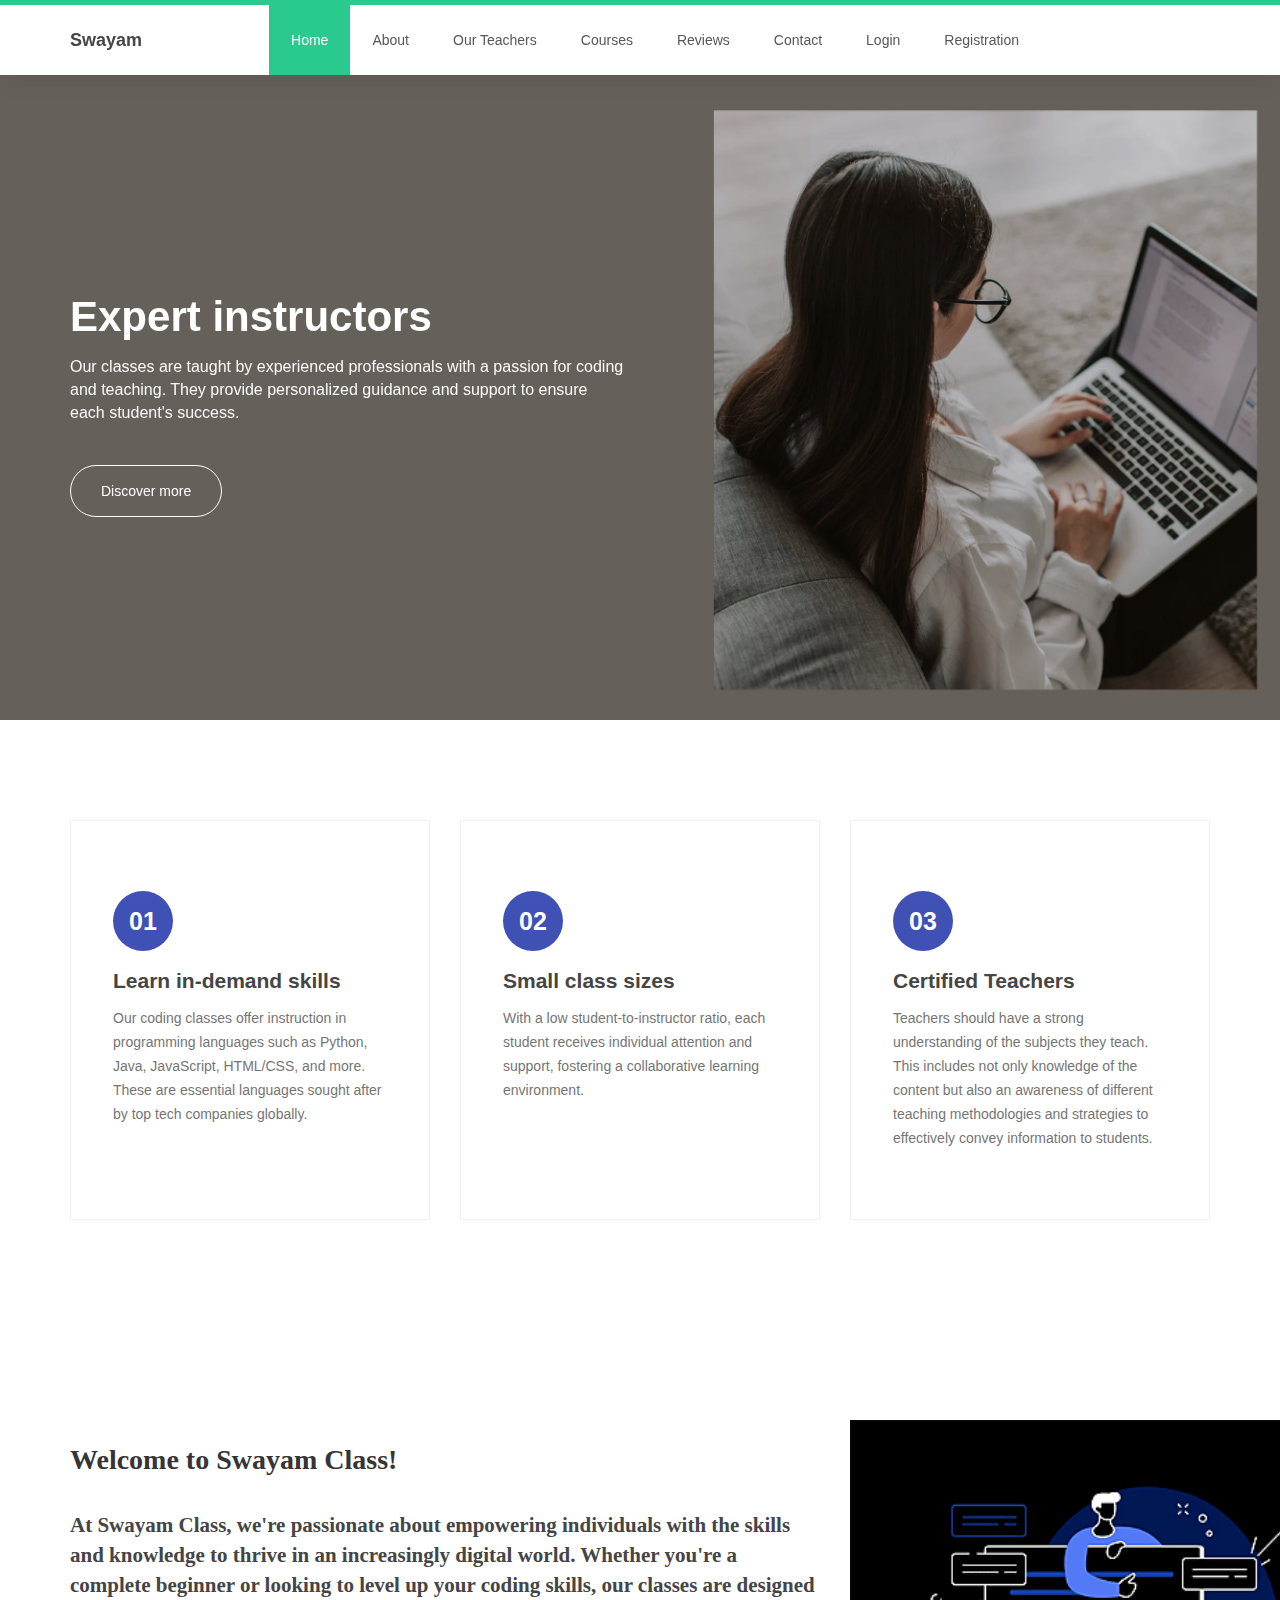
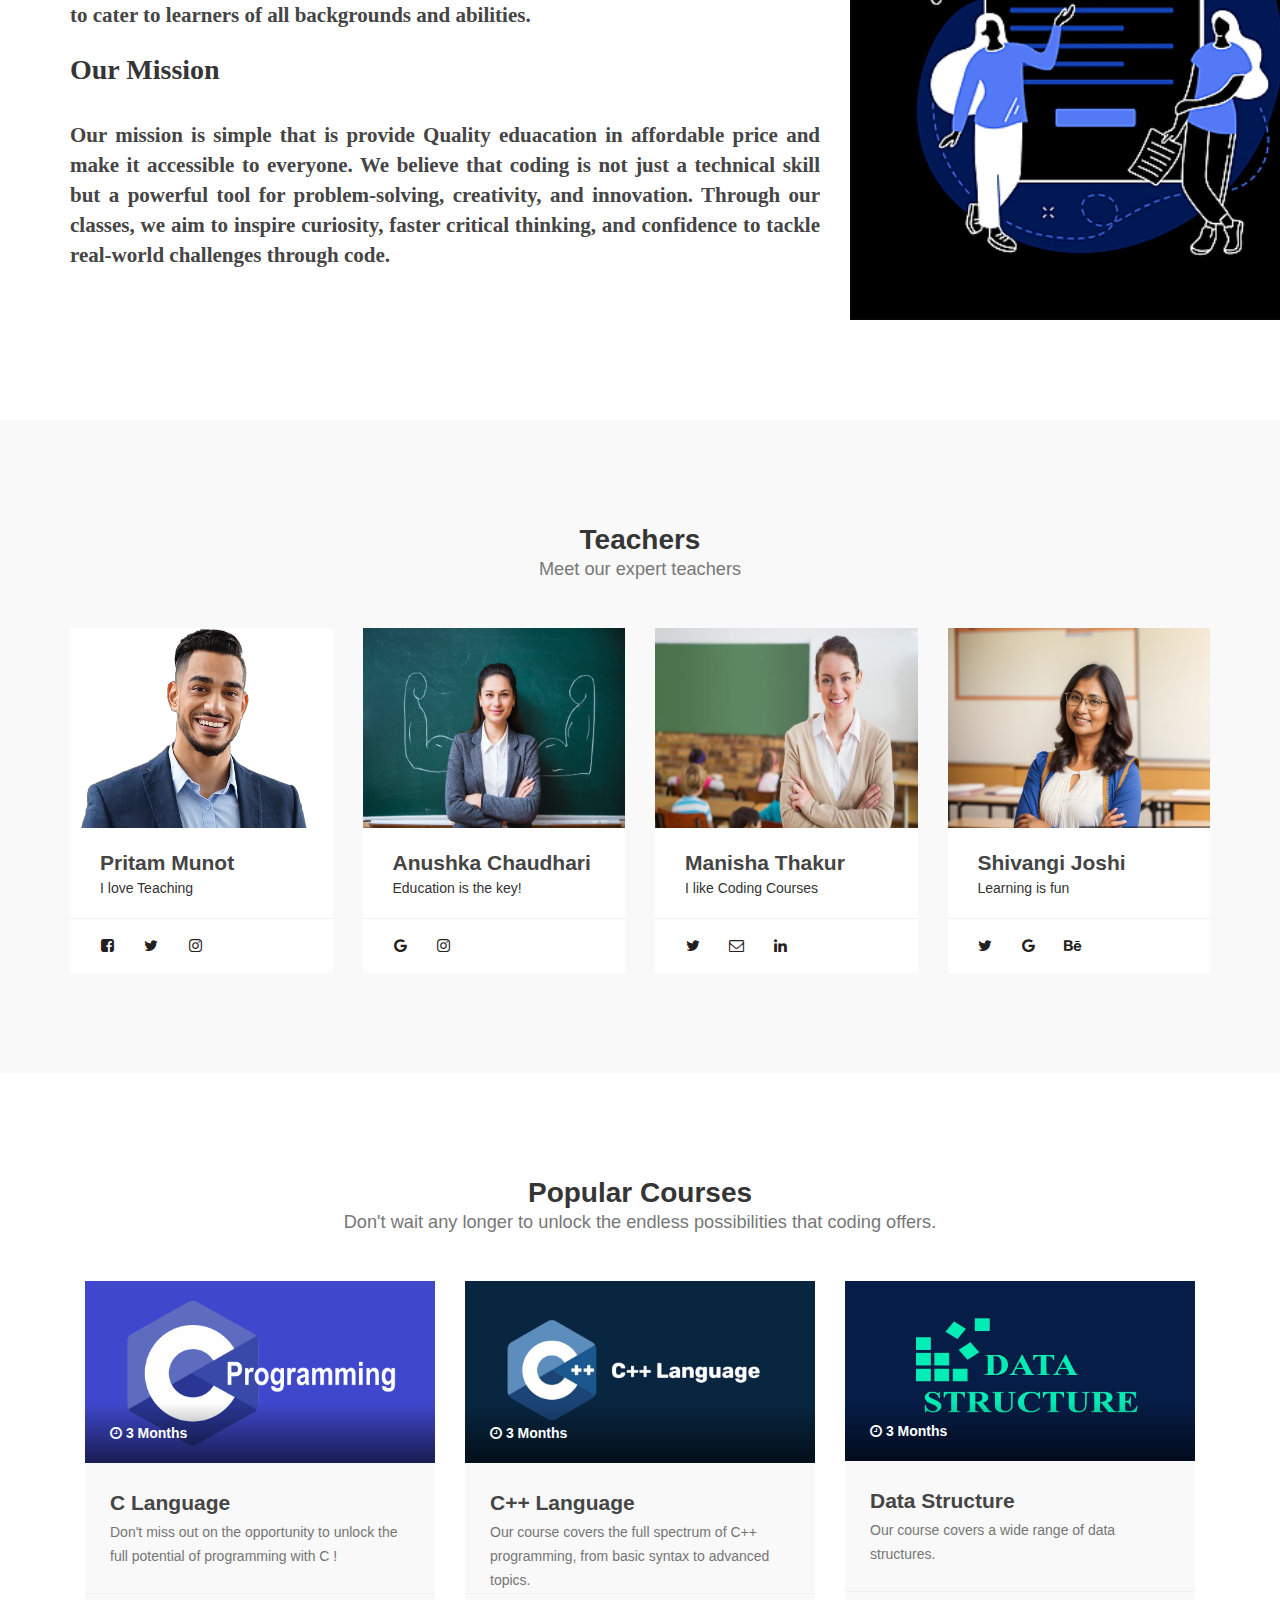
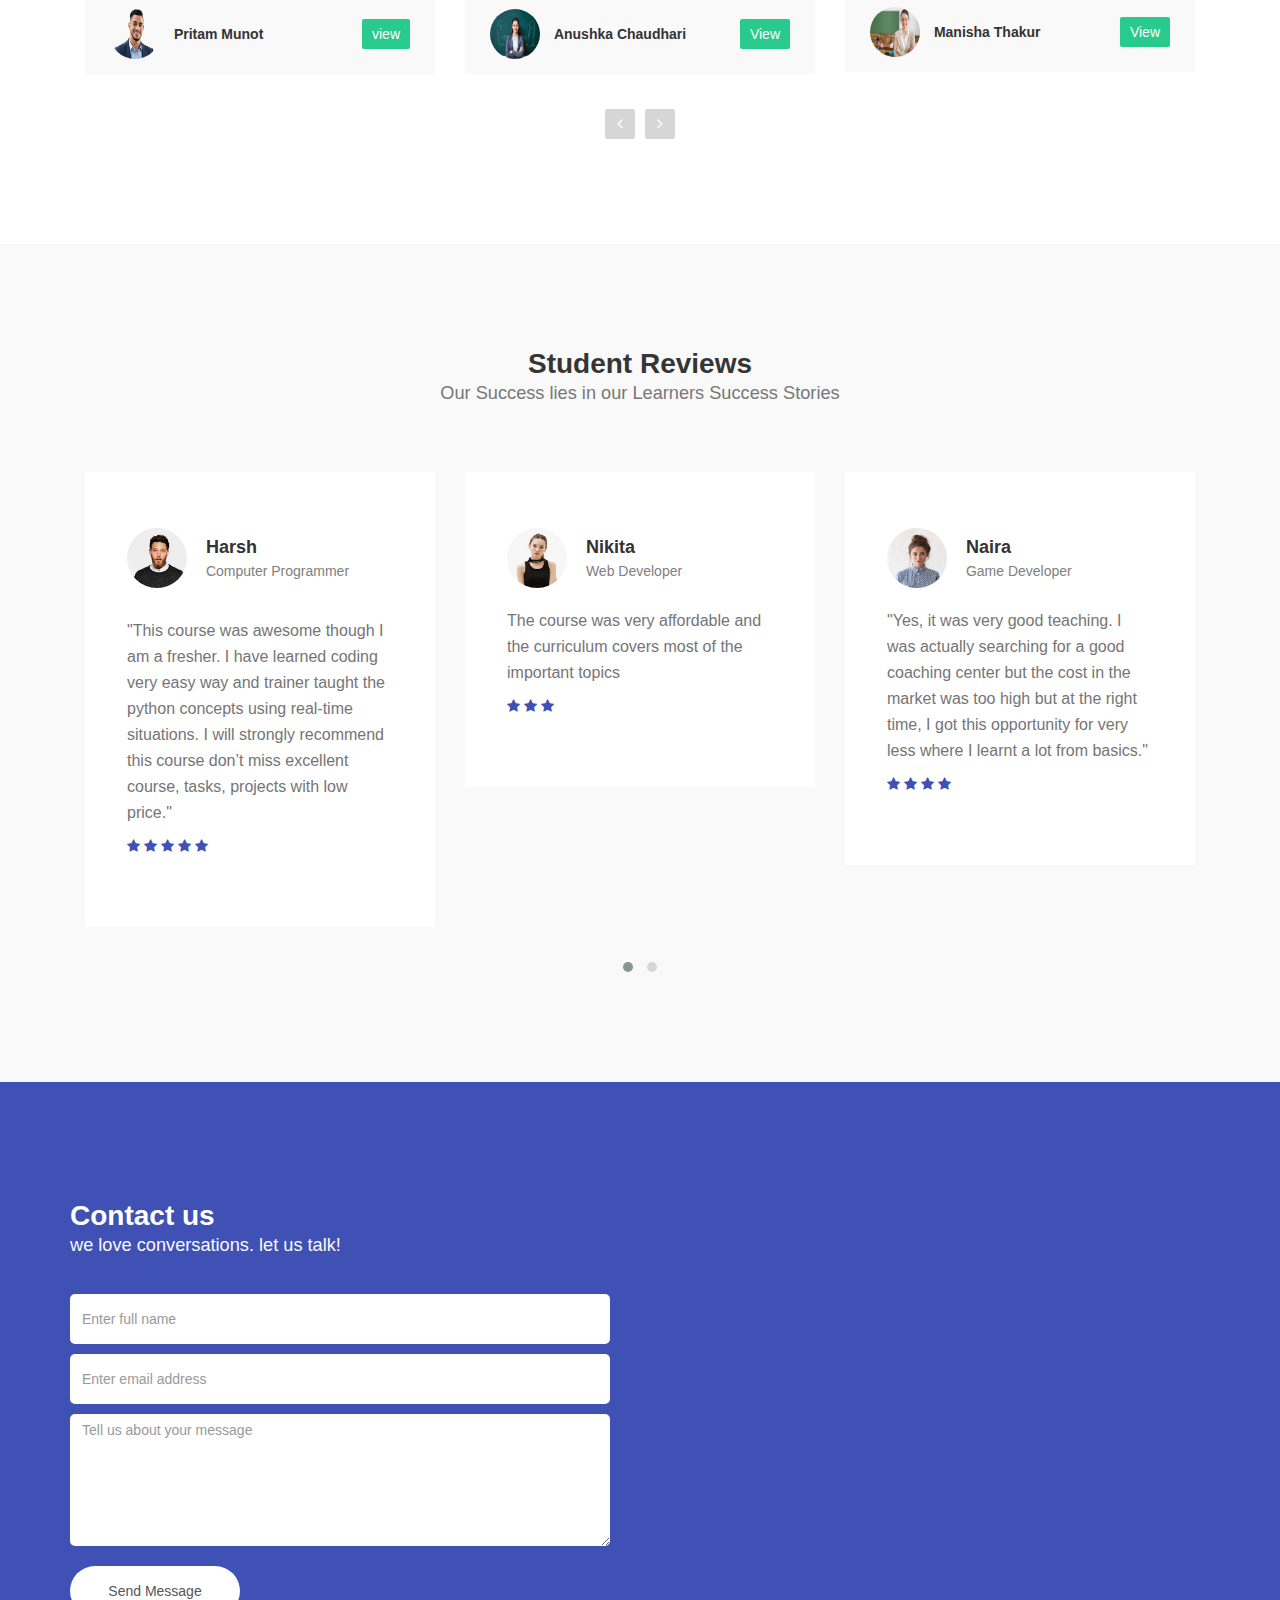
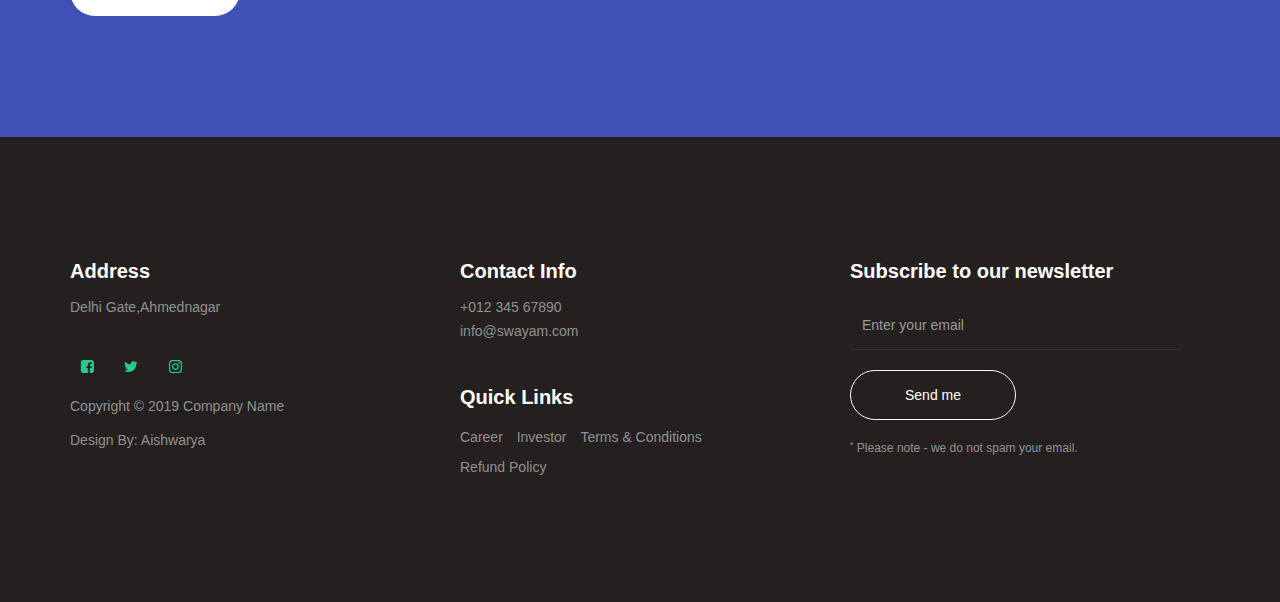
<file: ClassProject/index.html>
<!DOCTYPE html>
<html lang="en">
<head>

     <title>Swayam Class</title>
     <meta charset="UTF-8">
     <meta http-equiv="X-UA-Compatible" content="IE=Edge">
     <meta name="description" content="">
     <meta name="keywords" content="">
     <meta name="author" content="">
     <meta name="viewport" content="width=device-width, initial-scale=1, maximum-scale=1">

     <link rel="stylesheet" href="css/bootstrap.min.css">
     <link rel="stylesheet" href="css/font-awesome.min.css">
     <link rel="stylesheet" href="css/owl.carousel.css">
     <link rel="stylesheet" href="css/owl.theme.default.min.css">

     <!-- MAIN CSS -->
     <link rel="stylesheet" href="css/index-style.css">

</head>
<body id="top" data-spy="scroll" data-target=".navbar-collapse" data-offset="50">

     <!-- PRE LOADER -->
     <section class="preloader">
          <div class="spinner">

               <span class="spinner-rotate"></span>
               
          </div>
     </section>


     <!-- MENU -->
     <section class="navbar custom-navbar navbar-fixed-top" role="navigation">
          <div class="container">

               <div class="navbar-header">
                    <button class="navbar-toggle" data-toggle="collapse" data-target=".navbar-collapse">
                         <span class="icon icon-bar"></span>
                         <span class="icon icon-bar"></span>
                         <span class="icon icon-bar"></span>
                    </button>

                    <!-- lOGO TEXT HERE -->
                    <a href="#" class="navbar-brand">Swayam</a>
               </div>

               <!-- MENU LINKS -->
               <div class="collapse navbar-collapse">
                    <ul class="nav navbar-nav navbar-nav-first">
                         <li><a href="#top" class="smoothScroll">Home</a></li>
                         <li><a href="#about" class="smoothScroll">About</a></li>
                         <li><a href="#team" class="smoothScroll">Our Teachers</a></li>
                         <li><a href="#courses" class="smoothScroll">Courses</a></li>
                         <li><a href="#testimonial" class="smoothScroll">Reviews</a></li>
                         <li><a href="#contact" class="smoothScroll">Contact</a></li>
                         <li><a href="Login.jsp">Login</a></li>
                         <li><a href="Reg.jsp">Registration</a></li>
                        <!-- <li><a href="Registration.jsp" class="smoothScroll">Register</a></li>-->
                    </ul>

                   <!-- <ul class="nav navbar-nav navbar-right">
                         <li><a href="#"><i class="fa fa-phone"></i> +65 2244 1100</a></li>
                    </ul> -->
               </div>

          </div>
     </section>


     <!-- HOME -->
     <section id="home">
          <div class="row">

                    <div class="owl-carousel owl-theme home-slider">
                         <div class="item item-first">
                              <div class="caption">
                                   <div class="container">
                                        <div class="col-md-6 col-sm-12">
                                             <h1>Expert instructors</h1>
                                             <h3>Our classes are taught by experienced professionals with a passion for coding and teaching. They provide personalized guidance and support to ensure each student's success.</h3>
                                             <a href="#feature" class="section-btn btn btn-default smoothScroll">Discover more</a>
                                        </div>
                                   </div>
                              </div>
                         </div>

                         <div class="item item-second">
                              <div class="caption">
                                   <div class="container">
                                        <div class="col-md-6 col-sm-12">
                                             <h1>Start your coding journey today</h1>
                                             <h3> Don't wait any longer to unlock the endless possibilities that coding offers. Join our coding classes and embark on a rewarding journey towards a brighter future in technology.</h3>
                                             <a href="#courses" class="section-btn btn btn-default smoothScroll">Take a course</a>
                                        </div>
                                   </div>
                              </div>
                         </div>

                         <div class="item item-third">
                              <div class="caption">
                                   <div class="container">
                                        <div class="col-md-6 col-sm-12">
                                            <h1> Affordable tuition</h1>
                                            <h3>Quality education shouldn't break the bank. Our coding classes offer competitive tuition rates and flexible payment options to make learning accessible to all.</h3>
                                             <a href="#contact" class="section-btn btn btn-default smoothScroll">Let's chat</a>
                                        </div>
                                   </div>
                              </div>
                         </div>
                    </div>
          </div>
     </section>


     <!-- FEATURE -->
     <section id="feature">
          <div class="container">
               <div class="row">

                    <div class="col-md-4 col-sm-4">
                         <div class="feature-thumb" style="height: 400px;">
                              <span>01</span>
                              <h3>Learn in-demand skills</h3>
                              <p> Our coding classes offer instruction in programming languages such as Python, Java, JavaScript, HTML/CSS, and more. These are essential languages sought after by top tech companies globally.</p>
                         </div>
                    </div>

                    <div class="col-md-4 col-sm-4">
                         <div class="feature-thumb" style="height: 400px;">
                              <span>02</span>
                              <h3>Small class sizes</h3>
                              <p>With a low student-to-instructor ratio, each student receives individual attention and support, fostering a collaborative learning environment.</p>
                         </div>
                    </div>

                    <div class="col-md-4 col-sm-4">
                         <div class="feature-thumb" style="height: 400px;">
                              <span>03</span>
                              <h3>Certified Teachers</h3>
                              <p>Teachers should have a strong understanding of the subjects they teach. This includes not only knowledge of the content but also an awareness of different teaching methodologies and strategies to effectively convey information to students.</p>
                         </div>
                    </div>

               </div>
          </div>
     </section>

<!--ABOUT-->
  <section id="about">
          <div class="container">
               <div class="row">

                    <div class="col-md-8">
                         <div class="about-info">
                             <h2 style="font-family: cambria">Welcome to Swayam Class!</h2>
                              <h3 style="font-family: cambria">At Swayam Class, we're passionate about empowering individuals with the skills and knowledge to thrive in an increasingly digital world. Whether you're a complete beginner or looking to level up your coding skills, our classes are designed to cater to learners of all backgrounds and abilities.</h3>
                              <h2 style="font-family: cambria">Our Mission</h2>
                              <h3 style="font-family: cambria" align = "jUSTIFY">Our mission is simple that is provide Quality eduacation in affordable price and make it accessible to everyone. We believe that coding is not just a technical skill but a powerful tool for problem-solving, creativity, and innovation. Through our classes, we aim to inspire curiosity, faster critical thinking, and confidence to tackle real-world challenges through code.</h3>
                         </div>
                    </div>
                    <div class="col-md-4 col-sm-4">
                            <img src="images/About.png" width="500">
                    </div>
               </div>
          </div>
     </section>
   


     <!-- TEAM -->
     <section id="team">
          <div class="container">
               <div class="row">

                    <div class="col-md-12 col-sm-12">
                         <div class="section-title">
                              <h2>Teachers <small>Meet our expert teachers</small></h2>
                         </div>
                    </div>

                    <div class="col-md-3 col-sm-6">
                         <div class="team-thumb">
                              <div class="team-image">
                                   <img src="images/teacher-image1.png" class="img-responsive" alt="" style="height: 200px;">
                              </div>
                              <div class="team-info">
                                   <h3>Pritam Munot</h3>
                                   <span>I love Teaching</span>
                              </div>
                              <ul class="social-icon">
                                   <li><a href="#" class="fa fa-facebook-square" attr="facebook icon"></a></li>
                                   <li><a href="#" class="fa fa-twitter"></a></li>
                                   <li><a href="#" class="fa fa-instagram"></a></li>
                              </ul>
                         </div>
                    </div>

                    <div class="col-md-3 col-sm-6">
                         <div class="team-thumb">
                              <div class="team-image">
                                   <img src="images/teacher-image2.jpeg" class="img-responsive" alt="" style="height: 200px;">
                              </div>
                              <div class="team-info">
                                   <h3>Anushka Chaudhari</h3>
                                   <span>Education is the key!</span>
                              </div>
                              <ul class="social-icon">
                                   <li><a href="#" class="fa fa-google"></a></li>
                                   <li><a href="#" class="fa fa-instagram"></a></li>
                              </ul>
                         </div>
                    </div>

                    <div class="col-md-3 col-sm-6">
                         <div class="team-thumb">
                              <div class="team-image">
                                   <img src="images/teacher-image3.jfif" class="img-responsive" alt="" style="height: 200px;">
                              </div>
                              <div class="team-info">
                                   <h3>Manisha Thakur</h3>
                                   <span>I like Coding Courses</span>
                              </div>
                              <ul class="social-icon">
                                   <li><a href="#" class="fa fa-twitter"></a></li>
                                   <li><a href="#" class="fa fa-envelope-o"></a></li>
                                   <li><a href="#" class="fa fa-linkedin"></a></li>
                              </ul>
                         </div>
                    </div>

                    <div class="col-md-3 col-sm-6">
                         <div class="team-thumb">
                              <div class="team-image">
                                   <img src="images/teacher-image4.jpg" class="img-responsive" alt="" style="height: 200px;">
                              </div>
                              <div class="team-info">
                                   <h3>Shivangi Joshi</h3>
                                   <span>Learning is fun</span>
                              </div>
                              <ul class="social-icon">
                                   <li><a href="#" class="fa fa-twitter"></a></li>
                                   <li><a href="#" class="fa fa-google"></a></li>
                                   <li><a href="#" class="fa fa-behance"></a></li>
                              </ul>
                         </div>
                    </div>

               </div>
          </div>
     </section>


     <!-- Courses -->
     <section id="courses">
          <div class="container">
               <div class="row">

                    <div class="col-md-12 col-sm-12">
                         <div class="section-title">
                              <h2>Popular Courses <small>Don't wait any longer to unlock the endless possibilities that coding offers.</small></h2>
                         </div>

                         <div class="owl-carousel owl-theme owl-courses">
                              <div class="col-md-4 col-sm-4">
                                   <div class="item">
                                        <div class="courses-thumb">
                                             <div class="courses-top">
                                                  <div class="courses-image">
                                                       <img src="images/C-language.png" class="img-responsive" alt="">
                                                  </div>
                                                  <div class="courses-date">
                                                      <!-- <span><i class="fa fa-calendar"></i> 12 / 7 / 2018</span>-->
                                                       <span><i class="fa fa-clock-o"></i> 3 Months</span>
                                                  </div>
                                             </div>

                                             <div class="courses-detail">
                                                  <h3><a href="#">C Language</a></h3>
                                                  <p>Don't miss out on the opportunity to unlock the full potential of programming with C !</p>
                                             </div>

                                             <div class="courses-info">
                                                  <div class="courses-author">
                                                       <img src="images/teacher-image1.png" class="img-responsive" alt="">
                                                       <span>Pritam Munot</span>
                                                  </div>
                                                  <div class="courses-price">
                                                       <a href="C_Language.pdf"><span>view</span></a>
                                                  </div>
                                             </div>
                                        </div>
                                   </div>
                              </div>

                              <div class="col-md-4 col-sm-4">
                                   <div class="item">
                                        <div class="courses-thumb" >
                                             <div class="courses-top">
                                                  <div class="courses-image">
                                                       <img src="images/C-lang.jpg" class="img-responsive" alt="">
                                                  </div>
                                                  <div class="courses-date">
                                                      <!-- <span><i class="fa fa-calendar"></i> 20 / 7 / 2018</span>-->
                                                       <span><i class="fa fa-clock-o"></i> 3 Months</span>
                                                  </div>
                                             </div>

                                             <div class="courses-detail" style="height: 130px;">
                                                  <h3><a href="#">C++ Language</a></h3>
                                                  <p>Our course covers the full spectrum of C++ programming, from basic syntax to advanced topics.</p>
                                             </div>
                                             <div class="courses-info">
                                                  <div class="courses-author">
                                                       <img src="images/teacher-image2.jpeg" class="img-responsive" alt="">
                                                       <span>Anushka Chaudhari</span>
                                                  </div>
                                                 <div class="courses-price">
                                                       <a href="C++.pdf"><span>View</span></a>
                                                  </div>
                                             </div>
                                        </div>
                                   </div>
                              </div>

                              <div class="col-md-4 col-sm-4">
                                   <div class="item">
                                        <div class="courses-thumb">
                                             <div class="courses-top">
                                                  <div class="courses-image">
                                                       <img src="images/Data-Structure.jpg" class="img-responsive" alt="" style="height: 180px;">
                                                  </div>
                                                  <div class="courses-date">
                                                      <!-- <span><i class="fa fa-calendar"></i> 15 / 8 / 2018</span>-->
                                                       <span><i class="fa fa-clock-o"></i> 3 Months</span>
                                                  </div>
                                             </div>

                                             <div class="courses-detail">
                                                  <h3><a href="#">Data Structure</a></h3>
                                                  <p>Our course covers a wide range of data structures.</p>
                                             </div>

                                             <div class="courses-info">
                                                  <div class="courses-author">
                                                       <img src="images/teacher-image3.jfif" class="img-responsive" alt="">
                                                       <span>Manisha Thakur</span>
                                                  </div>
                                                 <div class="courses-price free">
                                                       <a href="DataStruct.pdf"><span>View</span></a>
                                                  </div>
                                             </div>
                                        </div>
                                   </div>
                              </div>

                              <div class="col-md-4 col-sm-4">
                                   <div class="item">
                                        <div class="courses-thumb">
                                             <div class="courses-top">
                                                  <div class="courses-image">
                                                       <img src="images/Advanced-java.jpeg" class="img-responsive" alt="" style="height: 180px;">
                                                  </div>
                                                  <div class="courses-date">
                                                      <!-- <span><i class="fa fa-calendar"></i> 10 / 8 / 2018</span>-->
                                                       <span><i class="fa fa-clock-o"></i> 4 Months</span>
                                                  </div>
                                             </div>

                                             <div class="courses-detail">
                                                  <h3><a href="#">Advanced Java</a></h3>
                                                  <p> Don't Miss Out! Enroll Now and Take Your Java Skills to New Heights!</p>
                                             </div>

                                             <div class="courses-info">
                                                  <div class="courses-author">
                                                       <img src="images/teacher-image4.jpg" class="img-responsive" alt="">
                                                       <span>Shivangi Joshi</span>
                                                  </div>
                                                  <div class="courses-price">
                                                       <a href="Ajava.pdf"><span>View</span></a>
                                                  </div>
                                             </div>
                                        </div>
                                   </div>
                              </div>

                              <div class="col-md-4 col-sm-4">
                                   <div class="item">
                                        <div class="courses-thumb">
                                             <div class="courses-top">
                                                  <div class="courses-image">
                                                       <img src="images/fullstack.png" class="img-responsive" alt="" style="height: 180px;">
                                                  </div>
                                                  <div class="courses-date">
                                                       <!--<span><i class="fa fa-calendar"></i> 5 / 10 / 2018</span>-->
                                                       <span><i class="fa fa-clock-o"></i> 6 Months</span>
                                                  </div>
                                             </div>

                                             <div class="courses-detail" style="height: 130px;">
                                                  <h3><a href="#">Full Stack Developer</a></h3>
                                                  <p>Let's connect with frontend and backend components to build dynamic, interactive web applications.</p>
                                             </div>

                                             <div class="courses-info">
                                                  <div class="courses-author">
                                                       <img src="images/teacher-image1.png" class="img-responsive" alt="">
                                                       <span>Pritam Munot</span>
                                                  </div>
                                                  <div class="courses-price free">
                                                       <a href="fullstack.pdf"><span>View</span></a>
                                                  </div>
                                             </div>
                                        </div>
                                   </div>
                              </div>

                         </div>

               </div>
          </div>
     </section>


     <!-- TESTIMONIAL -->
     <section id="testimonial">
          <div class="container">
               <div class="row">

                    <div class="col-md-12 col-sm-12">
                         <div class="section-title">
                              <h2>Student Reviews <small>Our Success lies in our Learners Success Stories</small></h2>
                         </div>

                         <div class="owl-carousel owl-theme owl-client">
                              <div class="col-md-4 col-sm-4">
                                   <div class="item">
                                        <div class="tst-image">
                                             <img src="images/tst-image1.jpg" class="img-responsive" alt="">
                                        </div>
                                        <div class="tst-author">
                                             <h4>Harsh</h4>
                                             <span>Computer Programmer</span>
                                        </div>
                                        <p>
                        <p class="mt-3">"This course was awesome though I am a fresher. I have learned coding very easy way and trainer taught the python concepts using real-time situations. I will strongly recommend this course don’t miss excellent course, tasks, projects with low price."</p>
                                        <div class="tst-rating">
                                             <i class="fa fa-star"></i>
                                             <i class="fa fa-star"></i>
                                             <i class="fa fa-star"></i>
                                             <i class="fa fa-star"></i>
                                             <i class="fa fa-star"></i>
                                        </div>
                                   </div>
                              </div>

                              <div class="col-md-4 col-sm-4">
                                   <div class="item">
                                        <div class="tst-image">
                                             <img src="images/tst-image2.jpg" class="img-responsive" alt="">
                                        </div>
                                        <div class="tst-author">
                                             <h4>Nikita</h4>
                                             <span>Web Developer</span>
                                        </div>
                                        <p>The course was very affordable and the curriculum covers most of the important topics</p>
                                        <div class="tst-rating">
                                             <i class="fa fa-star"></i>
                                             <i class="fa fa-star"></i>
                                             <i class="fa fa-star"></i>
                                        </div>
                                   </div>
                              </div>

                              <div class="col-md-4 col-sm-4">
                                   <div class="item">
                                        <div class="tst-image">
                                             <img src="images/tst-image3.jpg" class="img-responsive" alt="">
                                        </div>
                                        <div class="tst-author">
                                             <h4>Naira</h4>
                                             <span>Game Developer</span>
                                        </div>
                                        <p>"Yes, it was very good teaching. I was actually searching for a good coaching center but the cost in the market was too high but at the right time, I got this opportunity for very less where I learnt a lot from basics."</p>
                                        <div class="tst-rating">
                                             <i class="fa fa-star"></i>
                                             <i class="fa fa-star"></i>
                                             <i class="fa fa-star"></i>
                                             <i class="fa fa-star"></i>
                                        </div>
                                   </div>
                              </div>

                              <div class="col-md-4 col-sm-4">
                                   <div class="item">
                                        <div class="tst-image">
                                             <img src="images/tst-image4.jpg" class="img-responsive" alt="">
                                        </div>
                                        <div class="tst-author">
                                             <h4>Rajvir</h4>
                                             <span>Web Developer</span>
                                        </div>
                                        <p>Teaching is too good, even a non-IT person can understand easily. Everyday topic-related related tasks help us to understand the topic more easily and gives us an opportunity to explore more. The explanation is very clear with real-time examples and Interactive sessions.</p>
                                        <div class="tst-rating">
                                             <i class="fa fa-star"></i>
                                             <i class="fa fa-star"></i>
                                             <i class="fa fa-star"></i>
                                             <i class="fa fa-star"></i>
                                        </div>
                                   </div>
                              </div>

                         </div>

               </div>
          </div>
     </section> 


     <!-- CONTACT -->
     <section id="contact">
          <div class="container">
               <div class="row">

                    <div class="col-md-6 col-sm-12">
                         <form id="contact-form" role="form" action="" method="post">
                              <div class="section-title">
                                   <h2>Contact us <small>we love conversations. let us talk!</small></h2>
                              </div>

                              <div class="col-md-12 col-sm-12">
                                   <input type="text" class="form-control" placeholder="Enter full name" name="name" required="">
                    
                                   <input type="email" class="form-control" placeholder="Enter email address" name="email" required="">

                                   <textarea class="form-control" rows="6" placeholder="Tell us about your message" name="message" required=""></textarea>
                              </div>

                              <div class="col-md-4 col-sm-12">
                                   <input type="submit" class="form-control" name="send message" value="Send Message">
                              </div>

                         </form>
                    </div>

                    <div class="col-md-6 col-sm-12">
                         <div class="contact-image">
                              <iframe src="https://www.google.com/maps/embed?pb=!1m18!1m12!1m3!1d3770.191449811742!2d74.73095078396916!3d19.099255304249304!2m3!1f0!2f0!3f0!3m2!1i1024!2i768!4f13.1!3m3!1m2!1s0x3bdcb1003ef9c3cf%3A0x1941602155bf8f2c!2sDelhi%20gate%20Ahmednagar!5e0!3m2!1sen!2sin!4v1711210136989!5m2!1sen!2sin" width="600" height="450" style="border:0;" allowfullscreen="" loading="lazy" referrerpolicy="no-referrer-when-downgrade"></iframe>
                         </div>
                    </div>

               </div>
          </div>
     </section>       


     <!-- FOOTER -->
     <footer id="footer">
          <div class="container">
               <div class="row">

                    <div class="col-md-4 col-sm-6">
                         <div class="footer-info">
                              <div class="section-title">
                                   <h2>Address</h2>
                              </div>
                              <address>
                                   <p>Delhi Gate,Ahmednagar</p>
                              </address>

                              <ul class="social-icon">
                                   <li><a href="#" class="fa fa-facebook-square" attr="facebook icon"></a></li>
                                   <li><a href="#" class="fa fa-twitter"></a></li>
                                   <li><a href="#" class="fa fa-instagram"></a></li>
                              </ul>

                              <div class="copyright-text"> 
                                   <p>Copyright &copy; 2019 Company Name</p>
                                   
                                   <p>Design By: Aishwarya</p>
                              </div>
                         </div>
                    </div>

                    <div class="col-md-4 col-sm-6">
                         <div class="footer-info">
                              <div class="section-title">
                                   <h2>Contact Info</h2>
                              </div>
                              <address>
                                   <p>+012 345 67890</p>
                                   <p><a href="mailto:youremail.co">info@swayam.com</a></p>
                              </address>

                              <div class="footer_menu">
                                   <h2>Quick Links</h2>
                                   <ul>
                                        <li><a href="#">Career</a></li>
                                        <li><a href="#">Investor</a></li>
                                        <li><a href="#">Terms & Conditions</a></li>
                                        <li><a href="#">Refund Policy</a></li>
                                   </ul>
                              </div>
                         </div>
                    </div>

                    <div class="col-md-4 col-sm-12">
                         <div class="footer-info newsletter-form">
                              <div class="section-title">
                                   <h2>Subscribe to our newsletter</h2>
                              </div>
                              <div>
                                   <div class="form-group">
                                        <form action="#" method="get">
                                             <input type="email" class="form-control" placeholder="Enter your email" name="email" id="email" required="">
                                             <input type="submit" class="form-control" name="submit" id="form-submit" value="Send me">
                                        </form>
                                        <span><sup>*</sup> Please note - we do not spam your email.</span>
                                   </div>
                              </div>
                         </div>
                    </div>
                    
               </div>
          </div>
     </footer>


     <!-- SCRIPTS -->
     <script src="js/jquery.js"></script>
     <script src="js/bootstrap.min.js"></script>
     <script src="js/owl.carousel.min.js"></script>
     <script src="js/smoothscroll.js"></script>
     <script src="js/custom.js"></script>

</body>
</html>
</file>
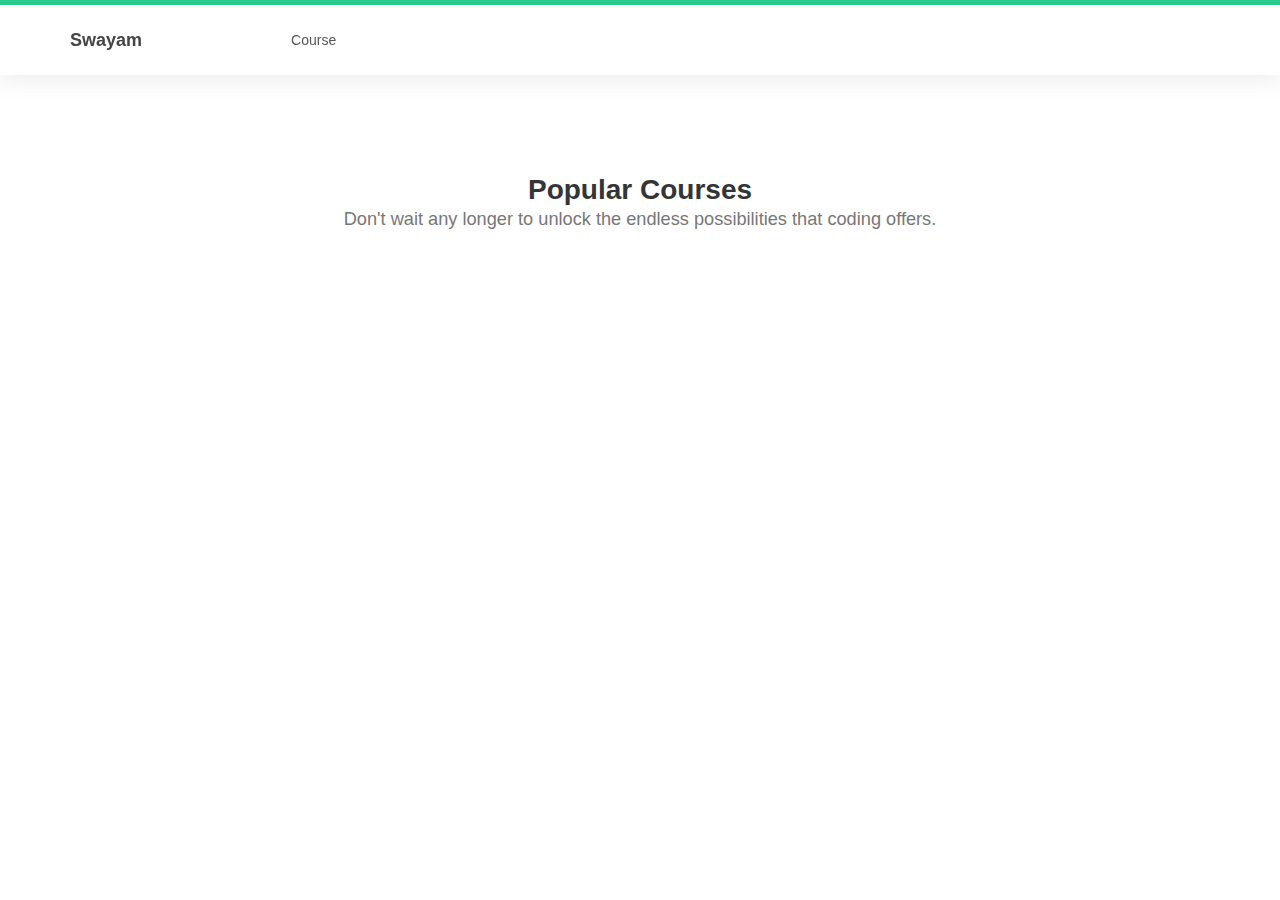
<file: ClassProject/batch.html>
<!DOCTYPE html>
<html>
<head>
     <meta charset="utf-8">
     <meta name="viewport" content="width=device-width, initial-scale=1">
     <title>After Login page</title>
     <meta charset="UTF-8">
     <meta http-equiv="X-UA-Compatible" content="IE=Edge">
     <meta name="description" content="">
     <meta name="keywords" content="">
     <meta name="author" content="">
     <meta name="viewport" content="width=device-width, initial-scale=1, maximum-scale=1">

     <link rel="stylesheet" href="css/bootstrap.min.css">
     <link rel="stylesheet" href="css/font-awesome.min.css">
     <link rel="stylesheet" href="css/owl.carousel.css">
     <link rel="stylesheet" href="css/owl.theme.default.min.css">

     <!-- MAIN CSS -->
     <link rel="stylesheet" href="css/index-style.css">

     
</head>
<body>
 <!-- MENU -->
     <section class="navbar custom-navbar navbar-fixed-top" role="navigation">
          <div class="container">

               <div class="navbar-header">
                    <button class="navbar-toggle" data-toggle="collapse" data-target=".navbar-collapse">
                         <span class="icon icon-bar"></span>
                         <span class="icon icon-bar"></span>
                         <span class="icon icon-bar"></span>
                    </button>

                    <!-- lOGO TEXT HERE -->
                    <a href="#" class="navbar-brand">Swayam</a>
               </div>

               <!-- MENU LINKS -->
               <div class="collapse navbar-collapse">
                    <ul class="nav navbar-nav navbar-nav-first">
                        
                         <li><a href="login.html">Course</a></li>
                        
                    </ul>
               </div>

          </div>
     </section> 

     <!-- Courses -->
     <section id="courses">
          <div class="container">
               <div class="row">

                         <div class="section-title">
                              <h2>Popular Courses <small>Don't wait any longer to unlock the endless possibilities that coding offers.</small></h2>
                         </div>

                         <div class="owl-carousel owl-theme owl-courses">
                              <div class="col-md-4 col-sm-4">
                                   <div class="item">
                                        <div class="courses-thumb">
                                             <div class="courses-top">
                                                  <div class="courses-image">
                                                       <img src="images/C-language.png" class="img-responsive" alt="">
                                                  </div>
                                                  <div class="courses-date">
                                                      <!-- <span><i class="fa fa-calendar"></i> 12 / 7 / 2018</span>-->
                                                       <span><i class="fa fa-clock-o"></i> 2 Months</span>
                                                  </div>
                                             </div>

                                             <div class="courses-detail">
                                                  <h3><a href="#">C Language</a></h3>
                                                  <p>Don't miss out on the opportunity to unlock the full potential of programming with C !</p>
                                             </div>

                                             <div class="courses-info">
                                                  <div class="courses-author">
                                                       <img src="images/teacher-image1.png" class="img-responsive" alt="">
                                                       <span>Pritam Munot</span>
                                                  </div>
                                                  <div class="courses-price">
                                                       <a href="#"><span>2499 rs</span></a>
                                                  </div>
                                             </div>
                                        </div>
                                   </div>
                              </div>

                              <div class="col-md-4 col-sm-4">
                                   <div class="item">
                                        <div class="courses-thumb" >
                                             <div class="courses-top">
                                                  <div class="courses-image">
                                                       <img src="images/C-lang.jpg" class="img-responsive" alt="">
                                                  </div>
                                                  <div class="courses-date">
                                                      <!-- <span><i class="fa fa-calendar"></i> 20 / 7 / 2018</span>-->
                                                       <span><i class="fa fa-clock-o"></i> 2 Months</span>
                                                  </div>
                                             </div>

                                             <div class="courses-detail" style="height: 130px;">
                                                  <h3><a href="#">C++ Language</a></h3>
                                                  <p>Our course covers the full spectrum of C++ programming, from basic syntax to advanced topics.</p>
                                             </div>
                                             <div class="courses-info">
                                                  <div class="courses-author">
                                                       <img src="images/teacher-image2.jpeg" class="img-responsive" alt="">
                                                       <span>Anushka Chaudhari</span>
                                                  </div>
                                                 <div class="courses-price">
                                                       <a href="#"><span>2499 rs</span></a>
                                                  </div>
                                             </div>
                                        </div>
                                   </div>
                              </div>

                              <div class="col-md-4 col-sm-4">
                                   <div class="item">
                                        <div class="courses-thumb">
                                             <div class="courses-top">
                                                  <div class="courses-image">
                                                       <img src="images/Data-Structure.jpg" class="img-responsive" alt="" style="height: 180px;">
                                                  </div>
                                                  <div class="courses-date">
                                                      <!-- <span><i class="fa fa-calendar"></i> 15 / 8 / 2018</span>-->
                                                       <span><i class="fa fa-clock-o"></i> 2.5 Months</span>
                                                  </div>
                                             </div>

                                             <div class="courses-detail">
                                                  <h3><a href="#">Data Structure</a></h3>
                                                  <p>Our course covers a wide range of data structures.</p>
                                             </div>

                                             <div class="courses-info">
                                                  <div class="courses-author">
                                                       <img src="images/teacher-image3.jfif" class="img-responsive" alt="">
                                                       <span>Manisha Thakur</span>
                                                  </div>
                                                 <div class="courses-price free">
                                                       <a href="#"><span>2999 rs</span></a>
                                                  </div>
                                             </div>
                                        </div>
                                   </div>
                              </div>

                              <div class="col-md-4 col-sm-4">
                                   <div class="item">
                                        <div class="courses-thumb">
                                             <div class="courses-top">
                                                  <div class="courses-image">
                                                       <img src="images/Advanced-java.jpeg" class="img-responsive" alt="" style="height: 180px;">
                                                  </div>
                                                  <div class="courses-date">
                                                      <!-- <span><i class="fa fa-calendar"></i> 10 / 8 / 2018</span>-->
                                                       <span><i class="fa fa-clock-o"></i> 3 Months</span>
                                                  </div>
                                             </div>

                                             <div class="courses-detail">
                                                  <h3><a href="#">Advanced Java</a></h3>
                                                  <p> Don't Miss Out! Enroll Now and Take Your Java Skills to New Heights!</p>
                                             </div>

                                             <div class="courses-info">
                                                  <div class="courses-author">
                                                       <img src="images/teacher-image4.jpg" class="img-responsive" alt="">
                                                       <span>Shivangi Joshi</span>
                                                  </div>
                                                  <div class="courses-price">
                                                       <a href="#"><span>3499 rs</span></a>
                                                  </div>
                                             </div>
                                        </div>
                                   </div>
                              </div>

                              <div class="col-md-4 col-sm-4">
                                   <div class="item">
                                        <div class="courses-thumb">
                                             <div class="courses-top">
                                                  <div class="courses-image">
                                                       <img src="images/fullstack.png" class="img-responsive" alt="" style="height: 180px;">
                                                  </div>
                                                  <div class="courses-date">
                                                       <!--<span><i class="fa fa-calendar"></i> 5 / 10 / 2018</span>-->
                                                       <span><i class="fa fa-clock-o"></i> 4 Months</span>
                                                  </div>
                                             </div>

                                             <div class="courses-detail" style="height: 130px;">
                                                  <h3><a href="#">Full Stack Developer</a></h3>
                                                  <p>Let's connect with frontend and backend components to build dynamic, interactive web applications.</p>
                                             </div>

                                             <div class="courses-info">
                                                  <div class="courses-author">
                                                       <img src="images/teacher-image1.png" class="img-responsive" alt="">
                                                       <span>Pritam Munot</span>
                                                  </div>
                                                  <div class="courses-price free">
                                                       <a href="#"><span>8500 rs</span></a>
                                                  </div>
                                             </div>
                                        </div>
                                   </div>
                              </div>

                         </div>

               </div>
          </div>
     </section>

</body></html>
</file>
<file: ClassProject/css/index-style.css>
/*@import url('https://fonts.googleapis.com/css?family=Muli:300,700|Nunito');*/

  body {
    background: #ffffff;
    font-family: 'Nunito', sans-serif;
    overflow-x: hidden;
    padding-top: 70px;
  }


  /*---------------------------------------
     TYPOGRAPHY              
  -----------------------------------------*/

  h1,h2,h3,h4,h5,h6 {
    font-family: 'Muli', sans-serif;
    font-weight: bold;
    line-height: inherit;
  }

  h1 {
    color: #252525;
    font-size: 3em;
    line-height: normal;
  }

  h2 {
    color: #353535;
    font-size: 2em;
    padding-bottom: 10px;
  }

  h3 {
    font-size: 1.5em;
    margin-bottom: 0;
  }

  h3,
  h3 a {
    color: #454545;
  }

  p {
    color: #757575;
    font-size: 14px;
    font-weight: normal;
    line-height: 24px;
  }



  /*---------------------------------------
     GENERAL               
  -----------------------------------------*/

  html{
    -webkit-font-smoothing: antialiased;
  }

  a {
    color: #252525;
    -webkit-transition: 0.5s;
    transition: 0.5s;
    text-decoration: none !important;
  }

  a,
  input, button,
  .form-control {
    -webkit-transition: 0.5s;
    transition: 0.5s;
  }

  a:hover, a:active, a:focus {
    color: #29ca8e;
    outline: none;
  }

  ::-webkit-scrollbar{
    width: 8px;
    height: 8px;
  }

  ::-webkit-scrollbar-thumb {
    cursor: pointer;
    background: #000000;
  }

  .section-title {
    padding-bottom: 40px;
  }

  .section-title h2 {
    margin: 0;
  }

  .section-title small {
    display: block;
  }

  .overlay {
    background: rgba(20,20,20,0.5);
    position: absolute;
    top: 0;
    right: 0;
    bottom: 0;
    left: 0;
    width: 100%;
    height: 100%;
  }

  .entry-form {
    background: #252020;
    border-radius: 100%;
    text-align: center;
    padding: 6em;
    width: 450px;
    height: 450px;
  }

  .entry-form h2 {
    color: #ffffff;
    margin: 0;
  }

  .entry-form .form-control {
    background: transparent;
    border: 0;
    border-bottom: 1px solid;
    border-radius: 0;
    box-shadow: none;
    height: 45px;
    margin: 10px 0;
  }

  .entry-form .submit-btn {
    background: #ffffff;
    border-radius: 50px;
    border: 0;
    color: #252020;
    width: 50%;
    height: 50px;
    margin: 30px auto;
    margin-bottom: 10px;
  }

  .entry-form .submit-btn:hover {
    background: #3f51b5;
    color: #ffffff;
  }

  section {
    position: relative;
    padding: 100px 0;
  }

  #team,
  #testimonial {
    background: #f9f9f9;
  }

  #team, 
  #testimonial {
    text-align: center;
  }
  
  #google-map iframe {
    border: 0;
    width: 100%;
    height: 390px;
  }



  /*---------------------------------------
     BUTTONS               
  -----------------------------------------*/

  .section-btn {
    background: transparent;
    border-radius: 50px;
    border: 1px solid #ffffff;
    color: #ffffff;
    font-size: inherit;
    font-weight: normal;
    padding: 15px 30px;
    transition: 0.5s;
  }

  .section-btn:hover {
    background: #ffffff;
    border-color: transparent;
  }
  .top-btn {
    background: transparent linear-gradient(90deg, #1E0B9B 0%, #07CCEC 100%) 0% 0% no-repeat padding-box;
    box-shadow: 3px 4px 15px #3FB0CEA6;
    padding: 10px 15px 10px 30px;
    width: 100%;
    float: left;
    color: #fff;
    border-radius: 23px;
    position: relative;
}
.top-btn i{
    background: #fff;
    width: 37px;
    height: 37px;
    line-height: 37px;
    background: #FFFFFF47 0% 0% no-repeat padding-box;
    position: absolute;
    right: 3px;
    top: 3px;
    border-radius: 50%;
    text-align: center;
}
.top-btn:hover {
    background: transparent linear-gradient(90deg, #07CCEC 0%, #1E0B9B 100%) 0% 0% no-repeat padding-box;
    box-shadow: none;
     color: #fff;
}



  /*---------------------------------------
       PRE LOADER              
  -----------------------------------------*/

  .preloader {
    position: fixed;
    top: 0;
    left: 0;
    width: 100%;
    height: 100%;
    z-index: 99999;
    display: flex;
    flex-flow: row nowrap;
    justify-content: center;
    align-items: center;
    background: none repeat scroll 0 0 #ffffff;
  }

  .spinner {
    border: 1px solid transparent;
    border-radius: 3px;
    position: relative;
  }

  .spinner:before {
    content: '';
    box-sizing: border-box;
    position: absolute;
    top: 50%;
    left: 50%;
    width: 45px;
    height: 45px;
    margin-top: -10px;
    margin-left: -10px;
    border-radius: 50%;
    border: 1px solid #575757;
    border-top-color: #ffffff;
    animation: spinner .9s linear infinite;
  }

  @-webkit-@keyframes spinner {
    to {transform: rotate(360deg);}
  }

  @keyframes spinner {
    to {transform: rotate(360deg);}
  }



  /*---------------------------------------
      MENU              
  -----------------------------------------*/

  .custom-navbar {
    background: #ffffff;
    border-top: 5px solid #29ca8e;
    border-bottom: 0;
    -webkit-box-shadow: 0 1px 30px rgba(0, 0, 0, 0.1);
    -moz-box-shadow: 0 1px 30px rgba(0, 0, 0, 0.1);
    box-shadow: 0 1px 30px rgba(0, 0, 0, 0.1);
    padding: 12px 0;
    margin-bottom: 0;
    padding: 0;
  }

  .custom-navbar .navbar-brand {
    color: #454545;
    font-size: 18px;
    font-weight: bold;
    line-height: 40px;
  }

  .custom-navbar .navbar-nav.navbar-nav-first {
    margin-left: 8em;
  }

  .custom-navbar .navbar-nav.navbar-right li a {
    padding-right: 12px;
    padding-left: 12px;
  }

  .custom-navbar .navbar-nav.navbar-right li a .fa {
    background: #29ca8e;
    border-radius: 100%;
    color: #ffffff;
    width: 30px;
    height: 30px;
    line-height: 30px;
    text-align: center;
    display: inline-block;
    margin-right: 5px;
  }

  .custom-navbar .nav li a {
    line-height: 40px;
    color: #575757;
    padding-right: 22px;
    padding-left: 22px;
  }

  .custom-navbar .navbar-nav > li > a:hover,
  .custom-navbar .navbar-nav > li > a:focus {
    background-color: transparent;
  }

  .custom-navbar .nav li a:hover {
    background-color: #29ca8e;
    color: #ffffff;
  }

  .custom-navbar .nav li.active > a {
    background-color: #29ca8e;
    color: #ffffff;
  }

  .custom-navbar .navbar-toggle {
    border: none;
    padding-top: 10px;
  }

  .custom-navbar .navbar-toggle {
    background-color: transparent;
  }

  .custom-navbar .navbar-toggle .icon-bar {
    background: #252525;
    border-color: transparent;
  }



  /*---------------------------------------
      HOME  & SLIDER            
  -----------------------------------------*/

  #home {
    padding: 0;
  }

  #home h1 {
    color: #ffffff;
  }

  #home h3 {
    color: #f9f9f9;
    font-size: 16px;
    font-weight: 300;
    margin: 0;
    padding: 5px 0 40px 0;
  }

  @media (min-width: 768px) {
    .home-slider .col-md-6 {
      padding-left: 0;
    }
  }

  .home-slider .caption {
    display: flex;
    justify-content: center;
    flex-direction: column;
    text-align: left;
    background-color: rgba(20,20,20,0.2);
    height: 100%;
    color: #fff;
    cursor: e-resize;
  }

  .home-slider .item {
    background-repeat: no-repeat;
    background-attachment: local;
    background-size: cover;
    height: 650px;
  }
  
  .caption h3 a { color: #FFF; }
  .caption h3 a:hover { color: #FF3; }

  .home-slider .item-first {
    background-image: url(../images/slider8.png);
	  background-position: center;
  }

  .home-slider .item-second {
    background-image: url(../images/slider9.png);
  }

  .home-slider .item-third {
    background-image: url(../images/slider6.png);
  }



  /*---------------------------------------
      FEATURE              
  -----------------------------------------*/

  .feature-thumb {
    border: 1px solid #f0f0f0;
    padding: 5em 3em;
  }

  .feature-thumb span {
    background: #3f51b5;
    border-radius: 50px;
    color: #ffffff;
    font-size: 25px;
    font-weight: bold;
    display: inline-block;
    width: 60px;
    height: 60px;
    line-height: 60px;
    text-align: center;
    margin-bottom: 5px;
  }

  .feature-thumb h3 {
    margin: 10px 0;
  }



  /*---------------------------------------
      ABOUT              
  -----------------------------------------*/

  /*#about figure {
    display: inline-block;
    vertical-align: top;
    margin-left: 15px;
  }

  #about figure span {
    float: left;
    margin-left: -15px;
    padding: 15px 20px;
    position: relative;
    top: 20px;
  }

  #about figure span i {
    background: #29ca8e;
    border-radius: 50px;
    color: #ffffff;
    font-size: 25px;
    width: 50px;
    height: 50px;
    line-height: 50px;
    text-align: center;
  }*/



  /*---------------------------------------
      TEAM              
  -----------------------------------------*/

  .team-thumb {
    background: #ffffff;
    position: relative;
    overflow: hidden;
    text-align: left;
  }

  .team-info {
    padding: 20px 30px;
  }

  .team-image img {
    width: 100%;
  }

  .team-thumb .social-icon {
    border-top: 1px solid #f0f0f0;
    padding: 4px 20px 0 20px;
  }

  .team-thumb .social-icon li a {
    background: #ffffff;
    color: #252020;
  }

  .team-info h3 {
    margin: 0;
  }


  /*---------------------------------------
      COURSES             
  -----------------------------------------*/

  #courses .section-title {
    text-align: center;
  }

  #courses .owl-theme .owl-nav {
    margin-top: 30px;
  }

  #courses .owl-theme .owl-nav [class*=owl-] {
    border-radius: 2px;
    font-size: 16px;
    width: 30px;
    height: 30px;
    line-height: 30px;
    text-align: center;
    padding: 0;
  }

  .courses-thumb {
    background: #f9f9f9;
    position: relative;
  }

  .courses-top {
    position: relative;
  }

  .courses-image {
    background: linear-gradient(to right, #202020, #101010);

  }

  .courses-date {
    background: linear-gradient(rgba(255, 0, 0, 0), rgba(0, 0, 0, 0.6));
    width: 100%;
    position: absolute;
    bottom: 0;
    padding: 20px 25px;
  }

  .courses-date span,
  .courses-author span {
    font-size: 14px;
    font-weight: bold;
  }

  .courses-date span {
    color: #ffffff;
    display: inline-block;
    margin-right: 10px;
  }

  .courses-detail {
    padding: 25px 25px 15px 25px;
  }

  .courses-detail h3 {
    margin: 0 0 2px 0;
  }

  .courses-info {
    border-top: 1px solid #f0f0f0;
    position: relative;
    clear: both;
    padding: 15px 25px;
  }

  .courses-author,
  .courses-author span {
    display: inline-block;
    vertical-align: middle;
  }

  .courses-author img {
    display: inline-block !important;
    border-radius: 50px;
    width: 50px !important;
    height: 50px;
    margin-right: 10px;
  }

  .courses-price {
    float: right;
    margin-top: 10px;
  }

  .courses-price span {
    background: #29ca8e;
    border-radius: 2px;
    color: #ffffff;
    display: block;
    padding: 5px 10px;
  }

  /*.courses-price.free span {
    background: #3f51b5;
  }*/



  /*---------------------------------------
     NEWS              
  -----------------------------------------*/

  .news-thumb {
    clear: both;
    position: relative;
    overflow: hidden;
    margin-bottom: 30px;
  }

  .news-thumb .news-image {
    float: left;
    width: 40%;
    margin-right: 30px;
  }

  .news-info h3 {
    margin-top: 5px;
    margin-bottom: 10px;
  }

  .news-date span {
    color: #909090;
    font-weight: bold;
  }



  /*---------------------------------------
      TESTIMONIAL             
  -----------------------------------------*/

  #testimonial .item {
    background: #ffffff;
    margin: 20px 0;
    padding: 4em 3em;
    text-align: left;
  }

  #courses .col-md-4,
  #testimonial .col-md-4 {
    display: block;
    width: 100%;
  }

  #testimonial .item > p {
    font-size: 16px;
    line-height: 26px;
  }

  .tst-rating {
    margin-bottom: 15px;
  }

  .tst-rating .fa {
    color: #3f51b5;
  }

  .tst-image,
  .tst-author {
    display: inline-block;
    vertical-align: middle;
    margin-bottom: 20px;
    text-align: left;
  }

  .tst-image img {
    border-radius: 50px;
    width: 60px !important;
    height: 60px;
    margin-right: 15px;
  }

  .tst-author h4 {
    margin: 0;
  }

  .tst-author span {
    color: #808080;
    font-size: 14px;
  }



  /*---------------------------------------
      CONTACT             
  -----------------------------------------*/

  #contact {
    background: #3f51b5;
  }

  #contact h2 {
    color: #ffffff;
  }

  #contact .section-title {
    padding-bottom: 20px;
  }

  #contact h2 > small,
  #contact p,
  #contact a {
    color: #f9f9f9;
  }

  #contact-form {
    padding: 1em 0;
  }

  #contact-form .col-md-12,
  #contact-form .col-md-4 {
    padding-left: 0;
  }

  #contact-form .form-control {
    border: 0;
    border-radius: 5px;
    box-shadow: none;
    margin: 10px 0;
  }

  #contact-form input {
    height: 50px;
  }

  #contact-form input[type='submit'] {
    border-radius: 50px;
    border: 1px solid transparent;
  }

  #contact-form input[type='submit']:hover {
    background: transparent;
    border-color: #ffffff;
    color: #ffffff;
  }
  



  /*---------------------------------------
     FOOTER              
  -----------------------------------------*/

  footer {
    background: #252020;
    padding: 120px 0;
  }

  footer .section-title {
    padding-bottom: 10px;
  }

  footer h2 {
    font-size: 20px;
  }

  footer a,
  footer p {
    color: #909090;
  }

  footer strong {
    color: #d9d9d9;
  }

  footer address p {
    margin-bottom: 0;
  }

  footer .social-icon {
    margin-top: 25px;
  }

  .footer-info {
    margin-right: 2em;
  }

  .footer-info h2 {
    color: #ffffff;
    padding: 0;
  }

  .footer_menu h2 {
    margin-top: 2em;
  }

  .footer_menu ul {
    margin: 0;
    padding: 0;
  }

  .footer_menu li {
    display: inline-block;
    list-style: none;
    margin: 5px 10px 5px 0;
  }

  .newsletter-form .form-control {
    background: transparent;
    border-radius: 0;
    box-shadow: none;
    border: 0;
    border-bottom: 1px solid #303030;
    height: 50px;
    margin: 5px 0;
  }

  .newsletter-form input[type="submit"] {
    background: transparent;
    border: 1px solid #f9f9f9;
    border-radius: 50px;
    color: #ffffff;
    display: block;
    margin-top: 20px;
    outline: none;
    width: 50%;
  }

  .newsletter-form input[type="submit"]:hover {
    background: #29ca8e;
    border-color: transparent;
  }

  .newsletter-form .form-group span {
    color: #909090;
    display: block;
    font-size: 12px;
    margin-top: 20px;
  }



  /*---------------------------------------
     SOCIAL ICON              
  -----------------------------------------*/

  .social-icon {
    position: relative;
    padding: 0;
    margin: 0;
  }

  .social-icon li {
    display: inline-block;
    list-style: none;
    margin-bottom: 5px;
  }

  .social-icon li a {
    border-radius: 100px;
    color: #29ca8e;
    font-size: 15px;
    width: 35px;
    height: 35px;
    line-height: 35px;
    text-decoration: none;
    text-align: center;
    transition: all 0.4s ease-in-out;
    position: relative;
    margin: 5px 5px 5px 0;
  }

  .social-icon li a:hover {
    background: #29ca8e;
    color: #ffffff;
  }



  /*---------------------------------------
     RESPONSIVE STYLES              
  -----------------------------------------*/

  @media screen and (max-width: 1170px) {
    .custom-navbar .navbar-nav.navbar-nav-first {
      margin-left: inherit;
    }
  }

  @media only screen and (max-width: 992px) {
    section,
    footer {
      padding: 60px 0;
    }

    .home-slider .item {
      background-position: center center;
    }

    .feature-thumb,
    .about-info,
    .team-thumb,
    .footer-info {
      margin-bottom: 50px;
    }

    .contact-image {
      margin-top: 50px;
    }
  }


  @media only screen and (min-width: 768px) and (max-width: 991px) {
    .custom-navbar .nav li a {
      padding-right: 10px;
      padding-left: 10px;
    }
  }

  @media only screen and (max-width: 767px) {
    h1 {
      font-size: 2.5em;
    }

    h1,h2,h3 {
      line-height: normal;
    }

    .custom-navbar {
      background: #ffffff;
      -webkit-box-shadow: 0 1px 30px rgba(0, 0, 0, 0.1);
      -moz-box-shadow: 0 1px 30px rgba(0, 0, 0, 0.1);
      box-shadow: 0 1px 30px rgba(0, 0, 0, 0.1);
      padding: 10px 0;
      text-align: center;
    }

    .custom-navbar .navbar-brand,
    .custom-navbar .nav li a {
      line-height: normal;
    }

    .custom-navbar .nav li a {
      padding: 10px;
    }

    .custom-navbar .navbar-brand,
    .top-nav-collapse .navbar-brand {
      color: #252525;
      font-weight: 600;
    }

    .custom-navbar .nav li a,
    .top-nav-collapse .nav li a {
      color: #575757;
    }

    .custom-navbar .navbar-nav.navbar-right li {
      display: inline-block;
    }

    .footer-info {
      margin-right: 0;
    }

    .footer-info.newsletter-form {
      margin-bottom: 0;
    }

    .entry-form {
      display: block;
      margin: 0 auto;
    }
  }


  @media only screen and (max-width: 580px) {
    h2 {
      font-size: 1.8em;
    }

    #testimonial .item {
      padding: 2em;
    }

    .contact-image {
      margin-top: 0;
    }
  }

  @media only screen and (max-width: 480px) {
    h1 {
      font-size: 2em;
    }

    #home h3 {
      font-size: 14px;
    }

    .entry-form {
      border-radius: 0;
      padding: 2em;
      max-width: 100%;
      max-height: 100%;
      width: inherit;
      height: inherit;
    }
  }
</file>
